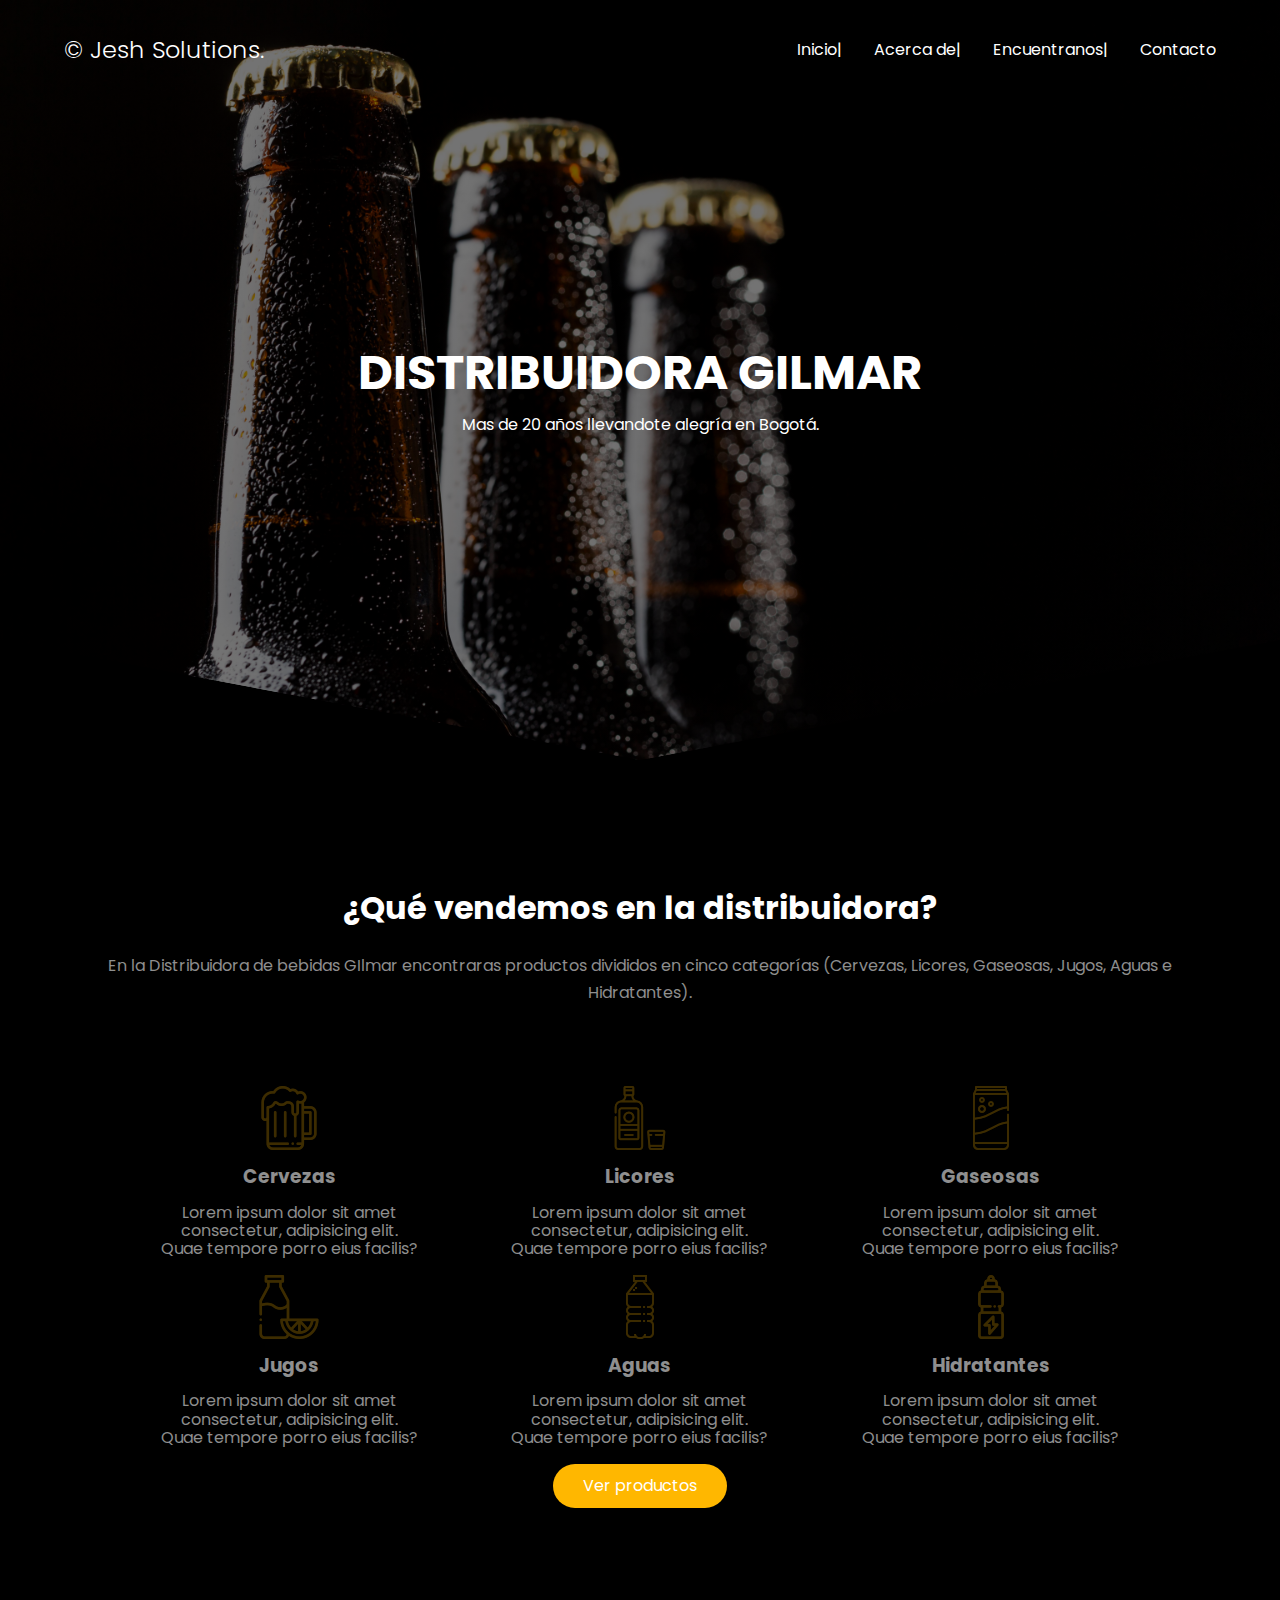
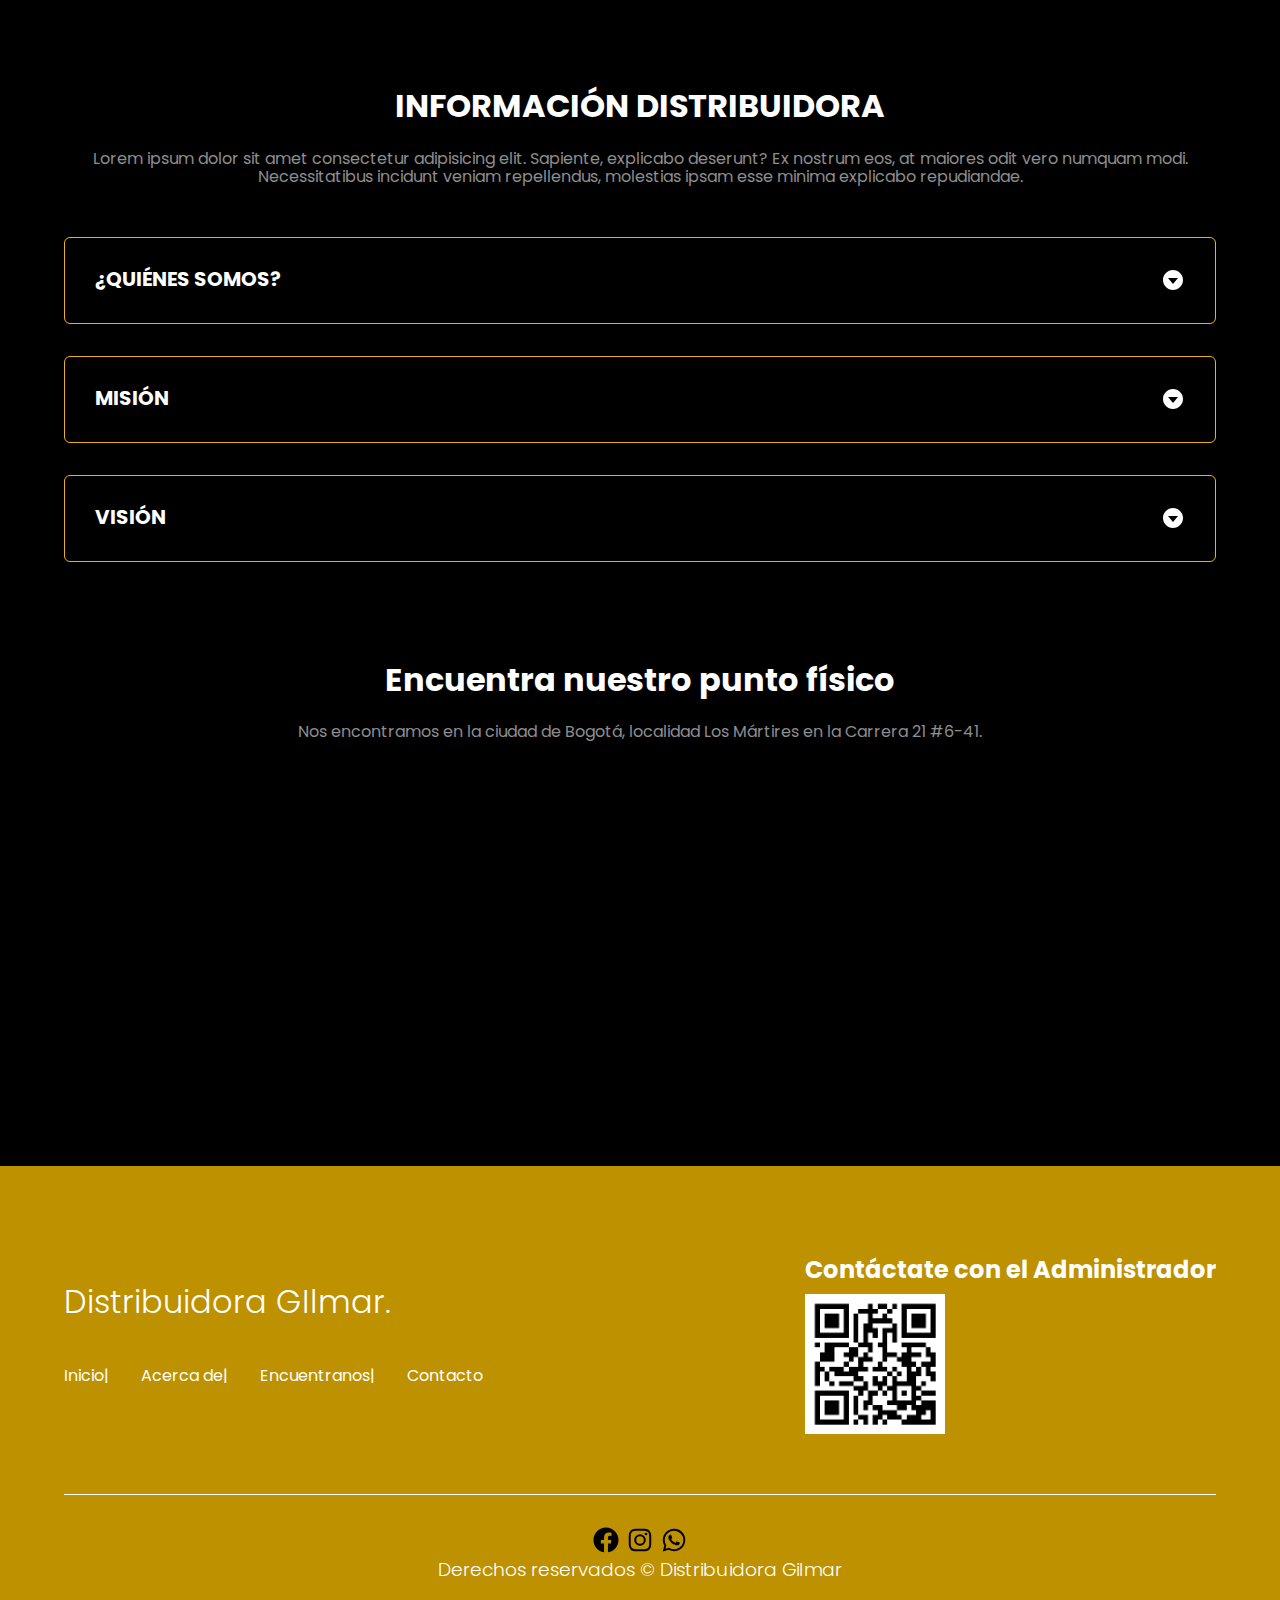
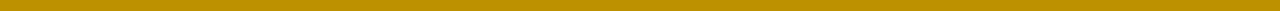
<file: main/index.html>
<!DOCTYPE html>
<html lang="es">
<head>
    <meta charset="UTF-8">
    <meta http-equiv="X-UA-Compatible" content="IE=edge">
    <meta name="viewport" content="width=device-width, initial-scale=1.0">
    <title>Distribuidora Gilmar</title>
    <link rel="stylesheet" href="./css/style.css">
    <link rel="stylesheet" href="./css/normalize.css">
    <link rel="shortcut icon" href="./img/favicon.jpeg" type="image/x-icon">
</head>

<body>

    <header class="hero">
        <nav class="nav container">
            <div class="nav__logo">
                <a href="../main/index.html"><h2 class="nav__title">&copy; Jesh Solutions.</h2></a>
            </div>

            <ul class="nav__link nav__link--menu">
                <li class="nav__items">
                    <a href="#" class="nav__links">Inicioㅤㅤ|</a>
                </li>
                <li class="nav__items">
                    <a href="#acerca-de" class="nav__links">Acerca deㅤㅤ|</a>
                </li>
                <li class="nav__items">
                    <a href="#encuentranos" class="nav__links">Encuentranosㅤㅤ|</a>
                </li>
                <li class="nav__items">
                    <a href="#footer" class="nav__links">Contacto</a>
                </li>

                <img src="./img/menucel.svg" style="filter: invert(64%) sepia(99%) saturate(431%) hue-rotate(358deg) brightness(99%) contrast(88%);" class="nav__close">
            </ul>

            <div class="nav__menu">
                <img src="./img/menucel.svg" style="filter: invert(64%) sepia(99%) saturate(431%) hue-rotate(358deg) brightness(99%) contrast(88%);" class="nav__img">
            </div>
        </nav>

        <section class="hero__container container">
            <h1 class="hero__title">DISTRIBUIDORA GILMAR</h1>
            <p class="hero__paragraph">Mas de 20 años llevandote alegría en Bogotá.</p>
        </section>
    </header>

    <main>
        <section class="container about">
            <h2 class="subtitle">¿Qué vendemos en la distribuidora?</h2>
            <p class="about__paragraph">En la Distribuidora de bebidas GIlmar encontraras productos divididos en cinco categorías (Cervezas, Licores, Gaseosas, Jugos, Aguas e Hidratantes).</p>

            <div class="about__main">
                <article class="about__icons">
                    <img class="logoprod" src="./img/productos/logos-productos/beer.png" class="about__icon">
                    <h3 class="about__title">Cervezas</h3>
                    <p class="about__paragrah">Lorem ipsum dolor sit amet consectetur, adipisicing elit. Quae tempore
                        porro eius facilis?</p>
                </article>

                <article class="about__icons">
                    <img class="logoprod" src="./img/productos/logos-productos/licor-de-hierbas.png" class="about__icon">
                    <h3 class="about__title">Licores</h3>
                    <p class="about__paragrah">Lorem ipsum dolor sit amet consectetur, adipisicing elit. Quae tempore
                        porro eius facilis?</p>
                </article>

                <article class="about__icons">
                    <img class="logoprod" src="./img/productos/logos-productos/lata-de-refresco.png" class="about__icon">
                    <h3 class="about__title">Gaseosas</h3>
                    <p class="about__paragrah">Lorem ipsum dolor sit amet consectetur, adipisicing elit. Quae tempore
                        porro eius facilis?</p>
                </article>
                <article class="about__icons">
                    <img class="logoprod" src="./img/productos/logos-productos/botella-de-jugo.png" class="about__icon">
                    <h3 class="about__title">Jugos</h3>
                    <p class="about__paragrah">Lorem ipsum dolor sit amet consectetur, adipisicing elit. Quae tempore
                        porro eius facilis?</p>
                </article>

                <article class="about__icons">
                    <img class="logoprod" src="./img/productos/logos-productos/agua.png" class="about__icon">
                    <h3 class="about__title">Aguas</h3>
                    <p class="about__paragrah">Lorem ipsum dolor sit amet consectetur, adipisicing elit. Quae tempore
                        porro eius facilis?</p>
                </article>

                <article class="about__icons">
                    <img class="logoprod" src="./img/productos/logos-productos/beber.png" class="about__icon">
                    <h3 class="about__title">Hidratantes</h3>
                    <p class="about__paragrah">Lorem ipsum dolor sit amet consectetur, adipisicing elit. Quae tempore
                        porro eius facilis?</p>
                </article>
                <br>

                <a href="../productos/productos.html" class="cta">Ver productos</a>

            </div>
            
        </section>

        <section class="questions container">
            <h2 id="acerca-de" class="subtitle">INFORMACIÓN DISTRIBUIDORA</h2>
            <p class="questions__paragraph">Lorem ipsum dolor sit amet consectetur adipisicing elit. Sapiente, explicabo deserunt? Ex nostrum eos, at maiores odit vero numquam modi. Necessitatibus incidunt veniam repellendus, molestias ipsam esse minima explicabo repudiandae.</p>

            <section class="questions__container">
                <article class="questions__padding">
                    <div class="questions__answer">
                        <h3 class="questions__title">¿QUIÉNES SOMOS?
                            <span class="questions__arrow">
                                <img src="./img/arrows/arrow.svg" class="questions__img">
                            </span>
                        </h3>

                        <p class="questions__show">Gilmar es una distribuidora de bebidas ubicada en la ciudad de Bogotá, más específicamente en la localidad de los Mártires dedicada a la comercialización de bebidas tales como: Cervezas, licores, jugos, gaseosas y agua.</p>
                    </div>
                </article>

                <article class="questions__padding">
                    <div class="questions__answer">
                        <h3 class="questions__title">MISIÓN
                            <span class="questions__arrow">
                                <img src="./img/arrows/arrow.svg" class="questions__img">
                            </span>
                        </h3>

                        <p class="questions__show">La distribuidora Gilmar pretende satisfacer las necesidades de nuestros clientes priorizando la calidad de nuestros productos y pensando en que los precios sean accesibles para toda la comunidad.</p>
                    </div>
                </article>

                <article class="questions__padding">
                    <div class="questions__answer">
                        <h3 class="questions__title">VISIÓN
                            <span class="questions__arrow">
                                <img src="./img/arrows/arrow.svg" class="questions__img">
                            </span>
                        </h3>

                        <p class="questions__show">La distribuidora Gilmar busca ser la distribuidora número uno a nivel nacional ofreciendo satisfacción gracias a la gran calidad de nuestros productos y para el 2030 dejar una huella, convirtiendonos en la primera opción de compra, generando así nuevos empleos y sostenibilidad para nuestros colaboradores y familias.</p>
                    </div>
                </article>
            </section>

            <section class="location">
                <h2 id="encuentranos" class="subtitle">Encuentra nuestro punto físico</h2>
                <p class="questions__copy">Nos encontramos en la ciudad de Bogotá, localidad Los Mártires en la Carrera 21 #6-41.</p>
                <div class="location">
                    <iframe src="https://www.google.com/maps/embed?pb=!1m14!1m8!1m3!1d606.5114090867492!2d-74.091273!3d4.602223!3m2!1i1024!2i768!4f13.1!3m3!1m2!1s0x8e3f991187158a6b%3A0xccc0310f101485e7!2sCra.%2021%20%236-41%2C%20Bogot%C3%A1!5e1!3m2!1ses!2sco!4v1661499357983!5m2!1ses!2sco" width="1100" height="300" style="border:0;" allowfullscreen="" loading="lazy" referrerpolicy="no-referrer-when-downgrade"></iframe></iframe></div>
            </section>
        </section>
    </main>

    <footer id="footer" class="footer">
        <section class="footer__container container">
            <nav class="nav nav--footer">
                <h2 class="footer__title">Distribuidora GIlmar.</h2>

                <ul class="nav__link nav__link--footer">
                    <li class="nav__items">
                        <a href="#" class="nav__links">Inicioㅤ|</a>
                    </li>
                    <li class="nav__items">
                        <a href="#acerca-de" class="nav__links">Acerca deㅤ|</a>
                    </li>
                    <li class="nav__items">
                        <a href="#encuentranos" class="nav__links">Encuentranosㅤ|</a>
                    </li>
                    <li class="nav__items">
                        <a href="#footer" class="nav__links">Contacto</a>
                    </li>
                </ul>
            </nav>

            <form class="footer__form" action="https://formspree.io/f/mknkkrkj" method="POST">
                <h2 class="footer__newsletter">Contáctate con el Administrador</h2>
                <div class="qr-whatsapp">
                    <img src="./img/redes-sociales/wa.link_byeu9l.png" alt="QR-Administrador">
                </div>
            </form>
        </section>

        <section class="footer__copy container">
            <div class="footer__social">
                <a href="https://es-la.facebook.com" class="footer__icons" target="_blank"><img src="./img/redes-sociales/facebook.svg" class="footer__img"></a>
                <a href="https://www.instagram.com" class="footer__icons" target="_blank"><img src="./img/redes-sociales/instagram.svg" class="footer__img"></a>
                <a href="https://www.whatsapp.com" class="footer__icons" target="_blank"><img src="./img/redes-sociales/whatsapp.svg" class="footer__img"></a>
            </div>

            <h3 class="footer__copyright">Derechos reservados &copy; Distribuidora Gilmar</h3>
        </section>
    </footer>

    <script src="./js/slider.js"></script>
    <script src="./js/questions.js"></script>
    <script src="./js/menu.js"></script>
</body>
</html>
</file>
<file: main/css/style.css>
@import url('https://fonts.googleapis.com/css2?family=Poppins:wght@300;400;600;700&display=swap');

:root {
    --padding-container: 90px 0;
    --color-title: #ffffff;
    --color-text: #ffffff90;
}

body {
    font-family: 'Poppins', sans-serif;
    background-color: rgb(0, 0, 0);
}

.container {
    width: 90%;
    max-width: 1200px;
    margin: 0 auto;
    overflow: hidden;
    padding: var(--padding-container);
}

.hero {
    width: 100%;
    height: 100vh;
    min-height: 600px;
    max-height: 800px;
    position: relative;
    display: grid;
    grid-template-rows: 100px 1fr;
    color: #fff;
}

.hero::before {
    content: "";
    position: absolute;
    top: 0;
    left: 0;
    width: 100%;
    height: 100%;
    background-image: linear-gradient(180deg, #0000008c 0%, #0000008c 100%), url('../img/cerveza-portada.jpg');
    background-size: cover;
    clip-path: polygon(0 0, 100% 0, 100% 80%, 50% 95%, 0 80%);
    z-index: -1;
}


/* Nav */

.nav {
    --padding-container: 0;
    height: 100%;
    display: flex;
    align-items: center;
}

.nav__title {
    font-weight: 300;
}
.nav__title {
    font-weight: 300;
    color:#ffffff;
}

a:link {text-decoration: none}
a:visited {text-decoration: none}
a:active {text-decoration: none}
a:hover {text-decoration: none}

.nav__link {
    margin-left: auto;
    padding: 0;
    display: grid;
    grid-auto-flow: column;
    grid-auto-columns: max-content;
    gap: 2em;
}

.nav__items {
    list-style: none;
}

.nav__links {
    color: #fff;
    text-decoration: none;
}

.nav__menu {
    margin-left: auto;
    cursor: pointer;
    display: none;
}

.nav__img {
    display: block;
    width: 30px;
}


.nav__close {
    display: var(--show, none);
}


/* Hero container */

.hero__container {
    max-width: 800px;
    --padding-container: 0;
    display: grid;
    grid-auto-rows: max-content;
    align-content: center;
    gap: 1em;
    padding-bottom: 100px;
    text-align: center;
}

.hero__title {
    font-size: 3rem;
}

.hero__paragraph {
    margin-bottom: 20px;
}

.cta {
    display: inline-block;
    background-color: #2091F9;
    justify-self: center;
    color: #fff;
    text-decoration: none;
    padding: 13px 30px;
    border-radius: 32px;
}

/* About */

.about {
    text-align: center;
}

.subtitle {
    color: var(--color-title);
    font-size: 2rem;
    margin-bottom: 25px;
}


.about__paragraph {
    line-height: 1.7;
    color: var(--color-text);
}

.about__main {
    padding-top: 80px;
    display: grid;
    width: 90%;
    margin: 0 auto;
    gap: 1em;
    overflow: hidden;
    grid-template-columns: repeat(auto-fit, minmax(260px, auto));
    color: var(--color-text);
}


.about__icons {
    display: grid;
    gap: 1em;
    justify-items: center;
    width: 260px;
    overflow: hidden;
    margin: 0 auto;
}

.logoprod{
    /* Sirve para cambiar color de los logos */
    filter: opacity(0.4) drop-shadow(0 0 0 #ffb700); 
}

.about__icon {
    width: 40px;
}

/* Botón para redireccionar */
.cta {
    display: inline-block;
    background-color: #ffb700;
    justify-self: center;
    color: #fff;
    text-decoration: none;
    padding: 13px 30px;
    border-radius: 32px;
}


/* Questions */

.questions{
    text-align: center;
    color: var(--color-text);
}

.questions__container{
    display: grid;
    gap: 2em;
    padding-top: 50px;
    padding-bottom: 100px;
    color: var(--color-text);
}

.questions__padding{
    padding: 0;
    transition: padding .3s;
    border: 1px solid #EEB115;
    border-radius: 6px;
}

.questions__padding--add{
    padding-bottom: 30px;
}

.questions__answer{
    padding: 0 30px 0;
    overflow: hidden;
}

.questions__title{
    text-align: left;
    display: flex;
    font-size: 20px;
    padding: 30px 0 30px;
    cursor: pointer;
    color: var(--color-title);
    justify-content: space-between;
}

.questions__arrow{
    border-radius: 50%;
    width: 25px;
    height: 25px;
    display: flex;
    justify-content: center;
    align-items: center;
    align-self: flex-end;
    margin-left: 10px;
    transition:  transform .3s;
}

.questions__arrow--rotate{
    transform: rotate(180deg);
}

.questions__show{
    text-align: left;
    height: 0;
    transition: height .3s;
}

.questions__img{
    display: block;
}

.questions__copy{
    width: 60%;
    margin: 0 auto;
    margin-bottom: 30px;
}

/* Footer */

.footer{
    background-color: #ffc400bd;
}

.footer__title{
    font-weight: 300;
    font-size: 2rem;
    margin-bottom: 30px;
}

.footer__title, .footer__newsletter{
    color: #fff;
}


.footer__container{
    display: flex;
    justify-content: space-between;
    align-items: center;
    border-bottom: 1px solid #fff;
    padding-bottom: 60px;
}

.nav--footer{
    padding-bottom: 20px;
    display: grid;
    gap: 1em;
    grid-auto-flow: row;
    height: 100%;
}

.nav__link--footer{
    display: flex;
    margin: 0;
    margin-right: 20px;
    flex-wrap: wrap;
}

.qr-whatsapp{
    width: 140px;
    height: 140px;
    margin-top: 10px;
    display: flex;
    overflow: hidden;
}

.footer__input{
    background-color: #fff;
    height: 50px;
    display: block;
    padding-left: 10px;
    border-radius: 6px;
    font-size: 1rem;
    outline: none;
    border: none;
    margin-right: 16px;
}

.footer__copy{
    --padding-container: 30px 0;
    text-align: center;
    color: #fff;
}

.footer__copyright{
    font-weight: 300;
}

.footer__icons{
    margin-bottom: 10px;
}

.footer__img{
    width: 30px;
}

/* Media queries */

@media (max-width:800px){
    .nav__menu{
        display: block;
    }

    .nav__link--menu{
        position: fixed;
        background-color: #000;
        top: 0;
        left: 0;
        height: 100%;
        width: 100%;
        display: flex;
        flex-direction: column;
        justify-content: space-evenly;
        align-items: center;
        z-index: 100;
        opacity: 0;
        pointer-events: none;
        transition: .7s opacity;
    }

    .nav__link--show{
        --show: block;
        opacity:1 ;
        pointer-events: unset;
    }

    .nav__close{
        position: absolute;
        top: 30px;
        right: 30px;
        width: 30px;
        cursor: pointer;
    }

    .hero__title{
        font-size: 2.5rem;
    }


    .about__main{
        gap: 2em;
    }

    .about__icons:last-of-type{
        grid-column: 1/-1;
    }


    .knowledge__container{
        grid-template-columns: 1fr;
        grid-template-rows: max-content 1fr;
        gap: 3em;
        text-align: center;
    }

    .knowledge__picture{
        grid-row: 1/2;
        justify-self: center;
    }

    .testimony__container{
        grid-template-columns: 30px 1fr 30px;
    }

    .testimony__body{
        grid-template-columns: 1fr;
        grid-template-rows: max-content max-content;
        gap: 3em;
        justify-items:center ;
    }


    .testimony__img{
        width: 200px;
        height: 200px;
        
    }

    .questions__copy{
        width: 100%;
    }

    .footer__container{
        flex-wrap: wrap;
    }

    .nav--footer{
        width: 100%;
        justify-items: center;
    }

    .nav__link--footer{
        width: 100%;
        justify-content: space-evenly;
        margin: 0;
    }

    .footer__form{
        width: 100%;
        justify-content: space-evenly;
    }

    .footer__input{
        flex: 1;
    }

}

@media (max-width:600px){
    .hero__title{
        font-size: 2rem;
    }

    .hero__paragraph{
        font-size: 1rem;
    }

    .subtitle{
        font-size: 1.8rem;
    }

    .price__element{
        width: 90%;
    }

    .price__element--best{
        width: 90%;
        /* padding: 40px; */
    }

    .price__price{
        font-size: 2rem;
    }

    .testimony{
        --padding-container: 60px 0;
    }

    .testimony__container{
        grid-template-columns: 28px 1fr 28px;
        gap: .9em;
    }

    .testimony__arrow{
        width: 100%;
    }

    .testimony__course{
        margin-top: 15px;
    }

    .questions__title{
        font-size: 1rem;
    }

    .footer__title{
        justify-self: start;
        margin-bottom: 15px;
    }

    .nav--footer{
        padding-bottom: 60px;
    }

    .nav__link--footer{
        justify-content: space-between;
    }

    .footer__input{
        flex-basis: 100%;
        margin: 0;
        margin-bottom: 16px;
    }

    .footer__submit{
        margin-right: auto;
        margin-left: 0;
        

        /* 
        margin:0;
        width: 100%;
        */
    }
}
</file>
